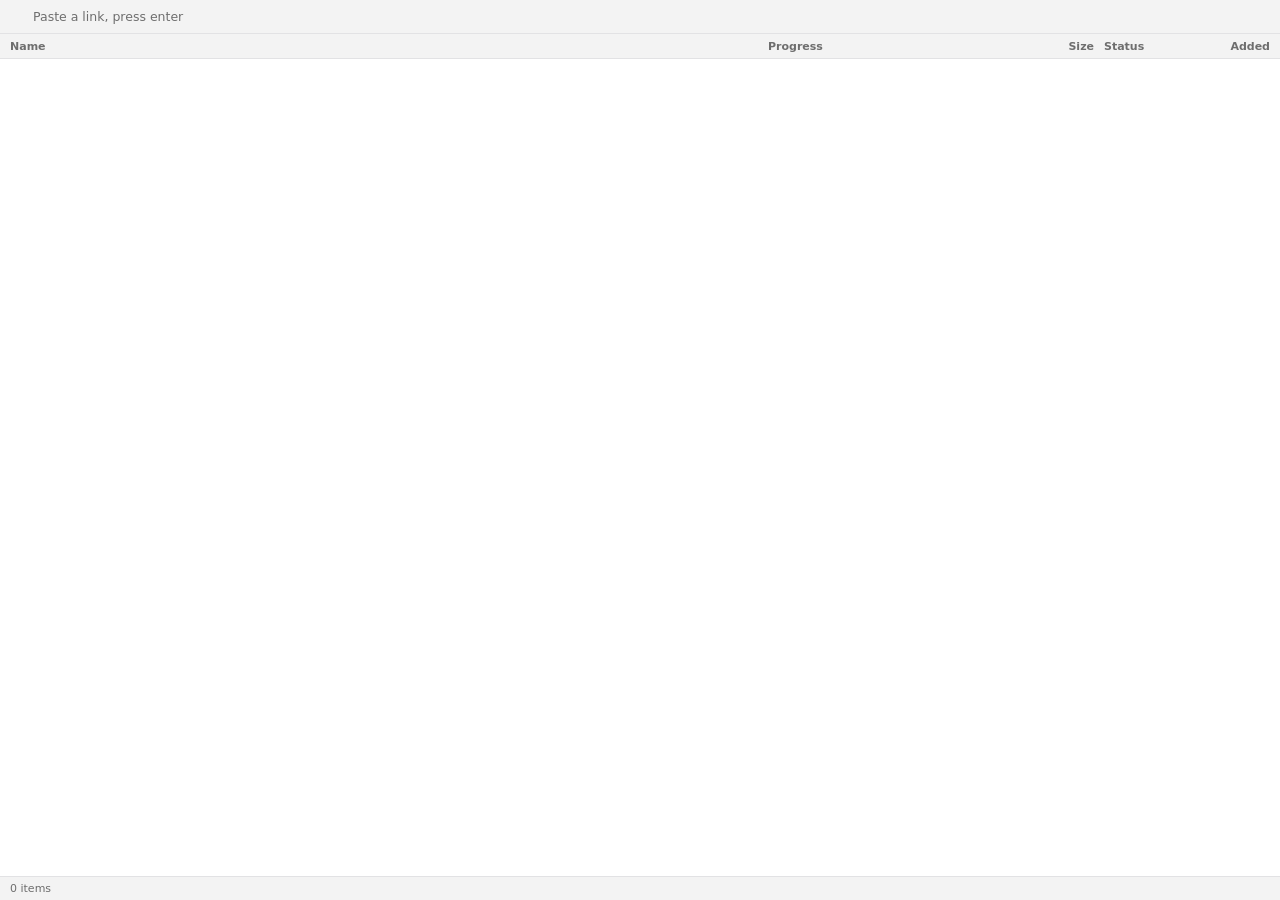
<file: src/index.html>
<!doctype html>
<html lang="en">
  <head>
    <meta charset="UTF-8" />
    <meta name="viewport" content="width=device-width, initial-scale=1.0" />
    <title>Loadout</title>
    <link rel="stylesheet" href="styles.css" />
  </head>
  <body>
    <div class="win">
      <div id="ledger-page">
        <form id="add-form" class="addbar">
          <svg id="addbar-icon" width="14" height="14" viewBox="0 0 24 24"></svg>
          <input
            id="add-url"
            type="text"
            class="addfield"
            placeholder="Paste a link, press enter"
            required
          />
          <button type="button" class="settingsbtn" id="shedbtn" title="Settings">
            <svg id="shedbtn-icon" width="17" height="17" viewBox="0 0 24 24"></svg>
          </button>
        </form>

        <p id="add-error" class="error hidden"></p>

        <div class="thead">
          <span class="c-name">Name</span>
          <span class="c-progress">Progress</span>
          <span class="c-size">Size</span>
          <span class="c-status">Status</span>
          <span class="c-date">Added</span>
        </div>

        <div id="empty-state" class="tbody-empty hidden">
          <div class="emptymsg">
            <svg id="empty-state-icon" width="46" height="46" viewBox="0 0 24 24"></svg>
            <div class="h">No downloads yet</div>
            <div class="sub">Add a link above, or drag a file/video page from your browser once the extension is installed.</div>
          </div>
        </div>

        <div id="queue-list" class="tbody hidden"></div>
      </div>

      <div id="settings-page" class="hidden">
        <div class="header">
          <span>Settings</span>
          <button type="button" class="close" id="settings-close-btn">Close</button>
        </div>
        <div class="body">
          <div class="section">
            <div class="h">Transfers</div>
            <div class="row">
              <div class="t">
                <div class="l">Download folder</div>
                <div class="d">Where finished downloads are saved</div>
              </div>
              <div class="ctl">
                <input id="settings-download-dir" type="text" class="pathval" readonly />
                <button type="button" id="settings-browse-download-dir" class="btn">Change</button>
              </div>
            </div>
            <div class="row">
              <div class="t">
                <div class="l">Downloads at once</div>
                <div class="d">Max simultaneous downloads</div>
              </div>
              <div class="ctl">
                <input id="settings-max-concurrent" type="number" class="smallinput" min="1" step="1" required />
              </div>
            </div>
            <div class="row">
              <div class="t">
                <div class="l">Speed limit</div>
                <div class="d">Default speed limit, bytes/sec (0 = no limit)</div>
              </div>
              <div class="ctl">
                <input
                  id="settings-speed-limit"
                  type="text"
                  inputmode="numeric"
                  class="smallinput"
                  placeholder="No limit"
                />
              </div>
            </div>
          </div>

          <div class="section">
            <div class="h">Browser Companion</div>
            <div class="row">
              <div class="t">
                <div class="l">Video tools</div>
                <div id="ytdlp-update-status" class="ssub"></div>
              </div>
              <div class="ctl">
                <button type="button" id="check-ytdlp-update-btn" class="btn">Check for update</button>
              </div>
            </div>
            <div class="row">
              <div class="t">
                <div class="l">Hover-to-download button</div>
                <div class="d">Set up the extension's hover-to-download button</div>
              </div>
              <div class="ctl">
                <button type="button" class="link" id="browser-setup-btn">Setup guide</button>
              </div>
            </div>
            <div class="row">
              <div class="t">
                <div class="l">Allow new pairing</div>
                <div id="allow-pairing-status" class="ssub">Lets one more browser profile connect, for 2 minutes</div>
              </div>
              <div class="ctl">
                <button type="button" id="allow-new-pairing-btn" class="btn">Allow</button>
              </div>
            </div>
            <div class="row">
              <div class="t">
                <div class="l">Paired browsers</div>
                <div id="paired-profiles-empty" class="ssub">No browsers paired yet.</div>
                <div id="paired-profiles-list" class="profilelist"></div>
              </div>
            </div>
            <div class="row">
              <div class="ctl">
                <span class="dot" id="paired-profiles-dot"></span>
                <span id="paired-profiles-count">0 browsers paired</span>
              </div>
            </div>
          </div>

          <div class="section">
            <div class="h">Preferences</div>
            <div class="row">
              <div class="t">
                <div class="l">Download chime</div>
                <div class="d">Play a sound when a download finishes</div>
              </div>
              <div class="ctl">
                <button type="button" id="setting-harvest-chime" class="toggle" aria-label="Download chime">
                  <span class="thumb"></span>
                </button>
              </div>
            </div>
            <div class="row">
              <div class="t">
                <div class="l">Auto-retry failed downloads</div>
                <div class="d">Retry failed downloads automatically</div>
              </div>
              <div class="ctl">
                <button
                  type="button"
                  id="setting-auto-replant"
                  class="toggle"
                  aria-label="Auto-retry failed downloads"
                >
                  <span class="thumb"></span>
                </button>
              </div>
            </div>
            <div class="row">
              <div class="t">
                <div class="l">Start at login</div>
                <div class="d">Launch Loadout when you log in</div>
              </div>
              <div class="ctl">
                <button type="button" id="setting-start-with-season" class="toggle" aria-label="Start at login">
                  <span class="thumb"></span>
                </button>
              </div>
            </div>
          </div>

          <p id="settings-error" class="error hidden"></p>
        </div>
        <div class="footer">
          <span>Loadout &mdash; v1.0</span>
        </div>
      </div>

      <div id="browser-setup-page" class="hidden">
        <div class="header">
          <span>Browser setup</span>
          <button type="button" class="close" id="browser-setup-close-btn">Close</button>
        </div>
        <div class="body">
          <div class="intro">The Browser Companion adds a <b>Download</b> button when you hover a video, and sends
            links straight to Loadout. It's a one-time, 1-minute setup &mdash; you won't need to do this again.</div>

          <div class="step">
            <div class="num">1</div>
            <div class="stepbody">
              <div class="t">Open your browser's extensions page</div>
              <div class="d"><span class="pathbit">chrome://extensions</span></div>
              <button type="button" class="btn" id="setup-open-page-btn">Open page</button>
              <!-- `.ssub`, same neutral status-text class/toggle idiom as the
                   Settings page's `ytdlp-update-status` -- plain text by
                   default, only gets `.error` added (existing global
                   `.ssub.error{color:var(--danger)}` rule) on a real failure,
                   so a normal "we tried to open it" confirmation never renders
                   in error-red. -->
              <div id="setup-page-status" class="ssub"></div>
            </div>
          </div>

          <div class="step">
            <div class="num">2</div>
            <div class="stepbody">
              <div class="t">Turn on Developer mode</div>
              <div class="d">Toggle switch, top-right corner of that page</div>
            </div>
          </div>

          <div class="step">
            <div class="num">3</div>
            <div class="stepbody">
              <div class="t">Open the companion's folder</div>
              <div class="d">Where it lives on your computer</div>
              <button type="button" class="btn" id="setup-open-folder-btn">Open folder</button>
            </div>
          </div>

          <div class="step">
            <div class="num">4</div>
            <div class="stepbody">
              <div class="t">Click "Load unpacked", then pick that folder</div>
              <div class="d">The companion will show up in your extensions list, ready to go</div>
            </div>
          </div>

          <div class="intro">&#128204; Tip: pin it to your toolbar (the puzzle-piece icon in Chrome) so the Download
            button is always one click away.</div>

          <p id="browser-setup-error" class="error hidden"></p>
        </div>
        <div class="footer">
          <button type="button" class="btn primary" id="setup-done-btn">Installed it</button>
        </div>
      </div>

      <div class="statusbar">
        <span id="status-tasks">0 items</span>
        <span id="status-working"></span>
      </div>
    </div>

    <script type="module" src="app.js"></script>
  </body>
</html>
</file>
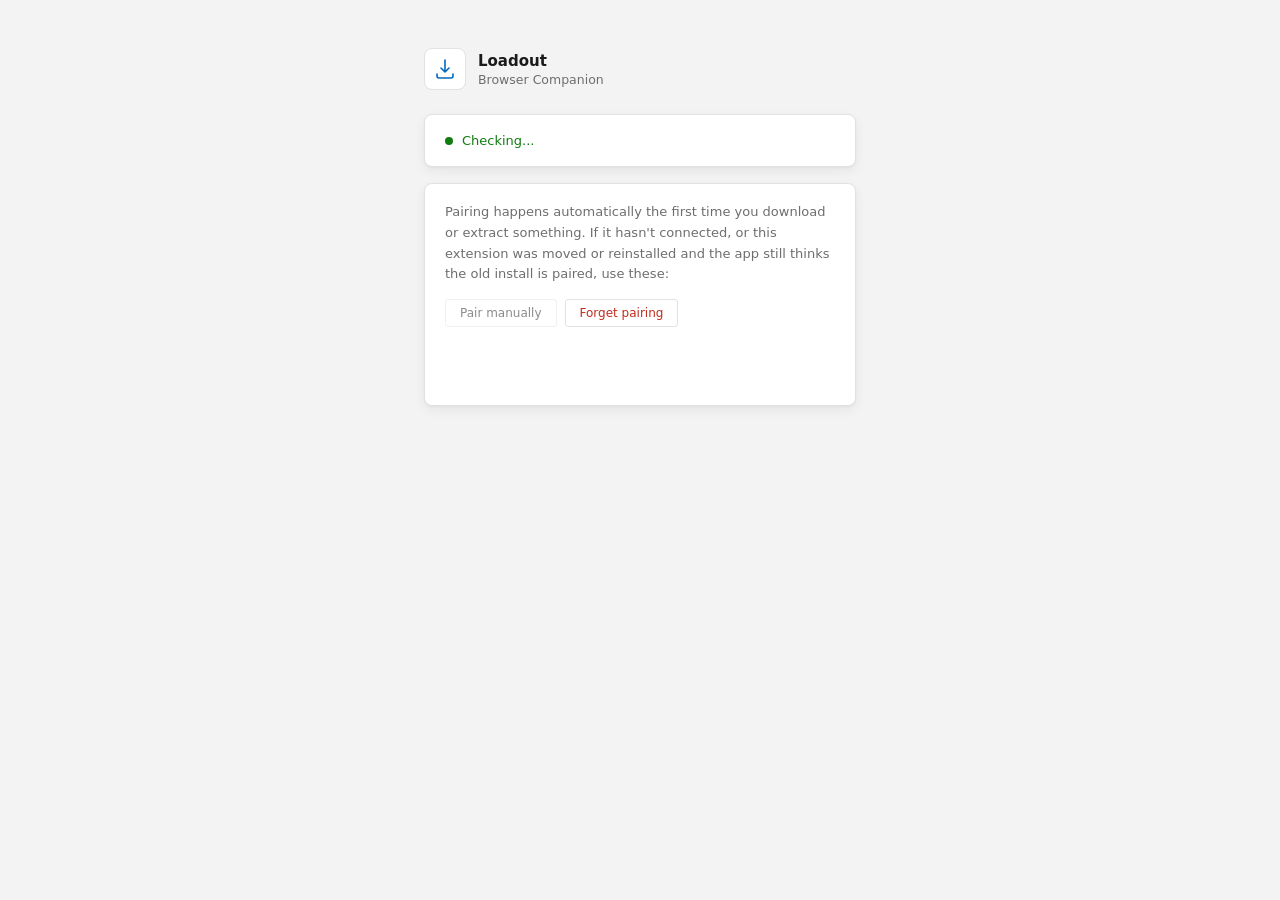
<file: extension/options.html>
<!doctype html>
<html lang="en">
<head>
  <meta charset="utf-8">
  <title>Loadout — Extension Options</title>
  <link rel="stylesheet" href="options.css">
</head>
<body>
  <div class="page">
    <div class="header">
      <div class="headicon">
        <svg class="sprite" width="24" height="24" viewBox="0 0 24 24">
          <!-- Same download-arrow icon as content.js's APP_ICON_MARKUP and
               src/icons.js's appIcon. Keep in sync with both if that
               shape ever changes. -->
          <path d="M12 3v12m0 0l-4-4m4 4l4-4"/>
          <path d="M4 17v2a2 2 0 0 0 2 2h12a2 2 0 0 0 2-2v-2"/>
        </svg>
      </div>
      <div>
        <div class="htitle">Loadout</div>
        <div class="htag">Browser Companion</div>
      </div>
    </div>

    <div class="card">
      <div class="statusrow">
        <div class="statusdot" id="status-dot"></div>
        <div class="statustext" id="status">Checking...</div>
      </div>
    </div>

    <div class="card">
      <div class="note">
        Pairing happens automatically the first time you download or extract
        something. If it hasn't connected, or this extension was moved or
        reinstalled and the app still thinks the old install is paired, use
        these:
      </div>
      <div class="actrow">
        <button id="pair-btn" class="btn" type="button" disabled>Pair manually</button>
        <button id="forget-btn" class="btn danger" type="button">Forget pairing</button>
      </div>
      <p id="pair-error" class="msg error"></p>
      <p id="forget-status" class="msg"></p>
    </div>
  </div>
  <script src="options.js"></script>
</body>
</html>
</file>
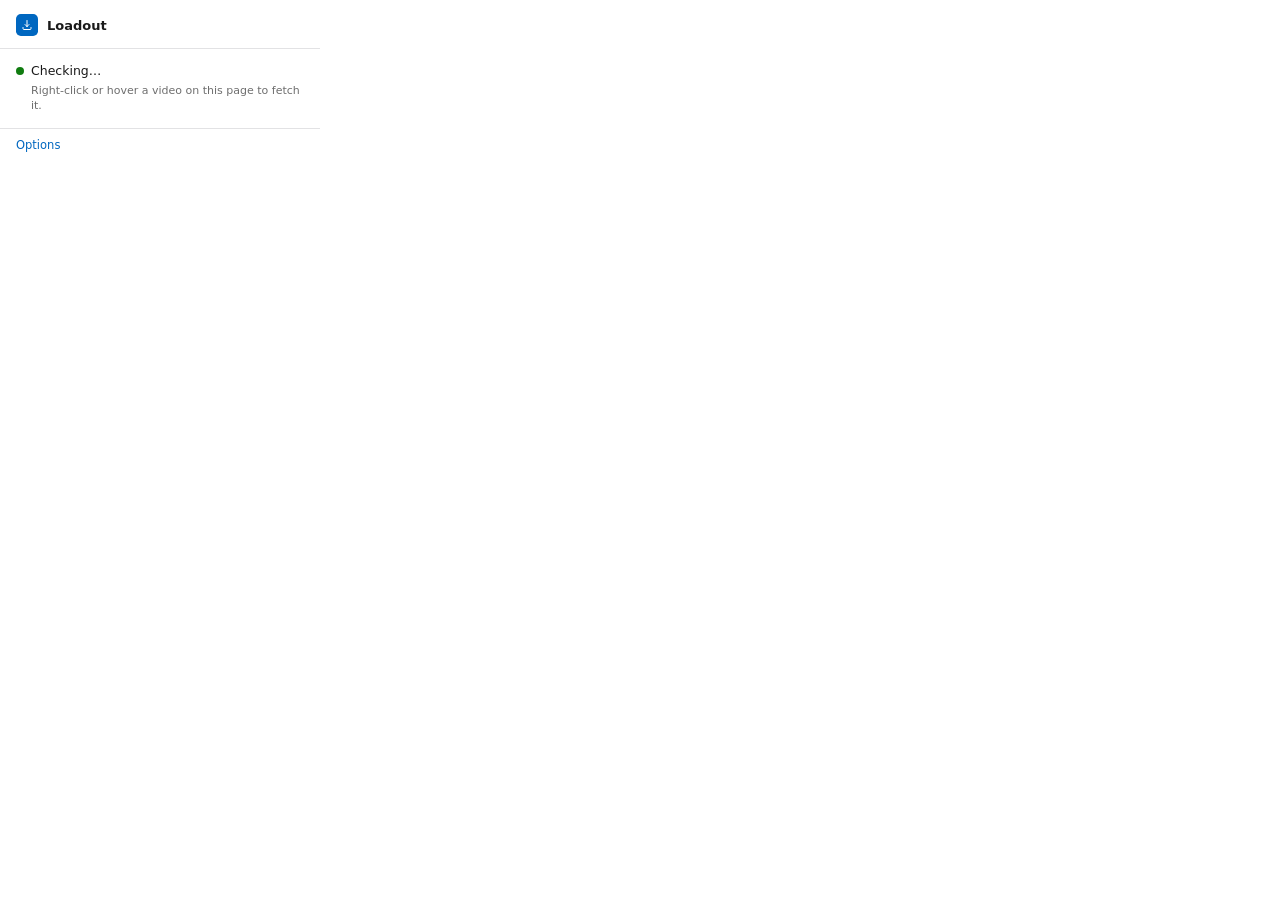
<file: extension/popup.html>
<!doctype html>
<html lang="en">
<head>
  <meta charset="utf-8">
  <title>Loadout</title>
  <link rel="stylesheet" href="popup.css">
</head>
<body>
  <div class="popup">
    <div class="header">
      <div class="mark">
        <svg width="12" height="12" viewBox="0 0 24 24" fill="none" stroke="#ffffff" stroke-width="2" stroke-linecap="round" stroke-linejoin="round"><path d="M12 3v12m0 0l-4-4m4 4l4-4" /><path d="M4 17v2a2 2 0 0 0 2 2h12a2 2 0 0 0 2-2v-2" /></svg>
      </div>
      <div class="t">Loadout</div>
    </div>

    <div class="body">
      <div class="statusrow"><span class="dot" id="status-dot"></span><span id="status">Checking…</span></div>
      <div class="sub">Right-click or hover a video on this page to fetch it.</div>

      <div id="last-sent-section" class="hidden">
        <div class="lastcap">Last sent</div>
        <div class="lastrow">
          <svg width="13" height="13" viewBox="0 0 24 24" fill="none" stroke="currentColor" stroke-width="2"><path d="M20 6L9 17l-5-5"/></svg>
          <span class="n" id="last-sent-label"></span>
        </div>
      </div>
    </div>

    <div class="footer">
      <button type="button" class="link" id="options-link">Options</button>
      <span class="v" id="popup-version"></span>
    </div>
  </div>
  <script src="popup.js"></script>
</body>
</html>
</file>
<file: src/styles.css>
:root {
  --bg: #ffffff;
  --chrome: #f3f3f3;
  --zebra: #f7f8fa;
  --border: #e2e2e4;
  --text: #1a1a1a;
  --text-muted: #6e6e6e;
  --accent: #0067c0;
  --danger: #c42b1c;
  --ok: #107c10;
  --font-ui: -apple-system, BlinkMacSystemFont, "Segoe UI", system-ui, Roboto, sans-serif;
}
html, body { margin: 0; font-family: var(--font-ui); height: 100%; }
* { box-sizing: border-box; }

.win {
  width: 100%; height: 100vh; box-sizing: border-box;
  background: var(--bg); color: var(--text);
  display: flex; flex-direction: column; overflow: hidden;
}

/* Addbar (persistent, always visible on the ledger page) */
.addbar { height: 34px; flex-shrink: 0; display: flex; align-items: center; gap: 7px; padding: 0 8px 0 10px; background: var(--chrome); border-bottom: 1px solid var(--border); }
.addbar svg { color: var(--text-muted); flex-shrink: 0; display: block; }
.addfield { flex: 1; border: none; background: none; font-size: 12.5px; color: var(--text); outline: none; font-family: inherit; }
.addfield::placeholder { color: var(--text-muted); }
.settingsbtn { display: flex; align-items: center; justify-content: center; width: 25px; height: 25px; flex-shrink: 0; border-radius: 3px; background: transparent; border: none; color: var(--text-muted); cursor: pointer; }
.settingsbtn:hover { background: rgba(0, 0, 0, 0.07); color: var(--text); }
.settingsbtn svg { display: block; }
#add-error { font-size: 11.5px; color: var(--danger); padding: 4px 10px; }
#add-error.hidden { display: none; }

/* Table header */
.thead { display: flex; align-items: center; height: 25px; flex-shrink: 0; background: var(--chrome); border-bottom: 1px solid var(--border); font-size: 11px; font-weight: 600; color: var(--text-muted); padding: 0 10px; gap: 10px; }
.thead .c-name { flex: 1; min-width: 0; }
.thead .c-size { width: 60px; flex-shrink: 0; text-align: right; }
.thead .c-progress { width: clamp(140px, 20vw, 340px); flex-shrink: 0; }
.thead .c-status { width: 84px; flex-shrink: 0; }
.thead .c-date { width: 72px; flex-shrink: 0; text-align: right; }

/* Table body / rows */
.tbody { flex: 1; overflow: auto; }
.trow { display: flex; align-items: center; height: 30px; padding: 0 10px; gap: 10px; border-bottom: 1px solid var(--border); font-size: 12.5px; position: relative; }
.trow:nth-child(even of .trow) { background: var(--zebra); }
.trow .c-name { flex: 1; min-width: 0; white-space: nowrap; overflow: hidden; text-overflow: ellipsis; }
.trow .c-size { width: 60px; flex-shrink: 0; text-align: right; color: var(--text-muted); }
.trow .c-progress { width: clamp(140px, 20vw, 340px); flex-shrink: 0; display: flex; align-items: center; gap: 8px; }
.trow .c-progress .bar { flex: 1; height: 6px; border-radius: 3px; background: var(--border); overflow: hidden; }
.trow .c-progress .bar .fill { height: 100%; background: var(--accent); border-radius: 3px; }
.trow .c-progress .pct { font-size: 11px; color: var(--text-muted); width: 32px; text-align: right; flex-shrink: 0; font-variant-numeric: tabular-nums; }
.trow .c-status { width: 84px; flex-shrink: 0; display: flex; align-items: center; gap: 5px; color: var(--text-muted); white-space: nowrap; }
.trow .c-date { width: 72px; flex-shrink: 0; text-align: right; color: var(--text-muted); white-space: nowrap; }
.trow .c-status svg { flex-shrink: 0; display: block; }
.trow .c-status.failed { color: var(--danger); }
.trow .c-status.choose { color: var(--accent); cursor: pointer; }
.trow .c-status.choose svg { transition: transform .12s ease; }
.trow.open .c-status.choose svg { transform: rotate(180deg); }
.trow .acts { display: none; gap: 10px; width: 84px; flex-shrink: 0; justify-content: flex-end; font-size: 12px; }
.trow .acts button { all: unset; cursor: pointer; color: var(--text-muted); }
.trow .acts button:hover { color: var(--text); }
.trow .acts button.primary { color: var(--accent); }
.trow .acts button.danger:hover { color: var(--danger); }
.trow:hover .c-status, .trow:focus-within .c-status { display: none; }
.trow:hover .acts, .trow:focus-within .acts { display: flex; }
.trow.open { background: var(--zebra); }

/* Status bar */
.statusbar { height: 24px; flex-shrink: 0; display: flex; align-items: center; gap: 6px; padding: 0 10px; background: var(--chrome); border-top: 1px solid var(--border); font-size: 11px; color: var(--text-muted); }

/* Empty state */
.tbody-empty { flex: 1; display: flex; align-items: center; justify-content: center; }
.emptymsg { text-align: center; max-width: 280px; }
.emptymsg svg { color: var(--text-muted); margin-bottom: 10px; }
.emptymsg .h,
.emptymsg .etitle { font-size: 13px; color: var(--text); margin-bottom: 4px; }
.emptymsg .sub,
.emptymsg .esub { font-size: 11.5px; color: var(--text-muted); line-height: 1.4; }

/* Responsive breakpoints -- must stay exactly these two */
@media (max-width: 760px) {
  .thead .c-date, .trow .c-date { display: none; }
}
@media (max-width: 560px) {
  .thead .c-size, .trow .c-size { display: none; }
  .thead .c-progress, .trow .c-progress { width: 96px; }
}

/* Unfold: the one accordion panel used for right-click menu, quality picker,
   AND the per-row speed-limit mini-form (three real mechanisms unified) */
.unfold { background: var(--zebra); border-bottom: 1px solid var(--border); padding: 2px 10px 10px; display: none; }
.unfold.hidden { display: none; }
.trow.open + .unfold { display: block; }
.unfold .uf-title { font-size: 11px; font-weight: 600; color: var(--text-muted); padding: 8px 8px 6px; }
.unfold .uf-error { display: flex; align-items: center; gap: 6px; font-size: 11.5px; color: var(--danger); padding: 8px 8px 4px; }
.unfold .uf-error svg { flex-shrink: 0; display: block; }
.unfold .uf-opt { all: unset; box-sizing: border-box; width: 100%; display: flex; align-items: center; gap: 8px; padding: 7px 8px; border-radius: 3px; font-size: 12.5px; color: var(--text); cursor: pointer; }
.unfold .uf-opt:hover { background: rgba(0, 103, 192, 0.08); }
.unfold .uf-opt.danger:hover { background: rgba(196, 43, 28, 0.08); color: var(--danger); }
.unfold .uf-opt svg { flex-shrink: 0; display: block; color: var(--text-muted); }
.unfold .uf-opt .uf-size { font-size: 11.5px; color: var(--text-muted); margin-left: auto; }
.unfold .uf-div { height: 1px; background: var(--border); margin: 4px 4px; }
.unfold .uf-form { display: flex; gap: 8px; padding: 7px 8px; align-items: center; }
.unfold .uf-form input { flex: 1; height: 24px; padding: 0 8px; border: 1px solid var(--border); border-radius: 3px; font-size: 12px; font-family: inherit; }
.unfold .uf-form button { height: 24px; padding: 0 10px; border: 1px solid var(--border); border-radius: 3px; background: var(--bg); font-size: 12px; cursor: pointer; }
.unfold .uf-form button:hover { background: var(--chrome); }

/* Page wrappers: flex-column ancestor that .header/.body/.footer/.tbody/.tbody-empty rely on */
#ledger-page, #settings-page, #browser-setup-page { display: flex; flex-direction: column; flex: 1; min-height: 0; }
#ledger-page.hidden, #settings-page.hidden, #browser-setup-page.hidden { display: none; }

/* Settings + Browser-setup shared chrome */
.header { height: 34px; flex-shrink: 0; display: flex; align-items: center; justify-content: space-between; padding: 0 12px; background: var(--chrome); border-bottom: 1px solid var(--border); font-size: 12.5px; font-weight: 600; }
.header .close { all: unset; font-size: 12px; font-weight: 400; color: var(--accent); cursor: pointer; }
.header .close:hover { text-decoration: underline; }
.body { flex: 1; overflow: auto; padding: 14px 18px 6px; }
.footer { height: 36px; flex-shrink: 0; display: flex; align-items: center; padding: 0 16px; border-top: 1px solid var(--border); font-size: 11px; color: var(--text-muted); }
#settings-page .footer { justify-content: space-between; }
#browser-setup-page .footer { justify-content: flex-end; height: 44px; }
.btn { height: 26px; padding: 0 12px; border: 1px solid var(--border); border-radius: 3px; font-size: 12px; color: var(--text); background: var(--bg); cursor: pointer; font-family: inherit; white-space: nowrap; }
.btn:hover { background: var(--chrome); }
.btn.primary { background: var(--accent); border-color: var(--accent); color: #fff; }
.btn.primary:hover { filter: brightness(0.95); }
.link { all: unset; font-size: 12px; color: var(--accent); cursor: pointer; }
.link:hover { text-decoration: underline; }

/* Settings body */
.section { margin-bottom: 18px; }
.section .h { font-size: 12.5px; font-weight: 600; color: var(--text); margin-bottom: 2px; }
.row { display: flex; align-items: center; justify-content: space-between; gap: 16px; padding: 10px 0; border-bottom: 1px solid var(--border); }
.section .row:last-child { border-bottom: none; }
.row .t { min-width: 0; }
.row .t .l,
.row .slabel { font-size: 12.5px; color: var(--text); }
.row .t .d,
.row .ssub { font-size: 11px; color: var(--text-muted); margin-top: 2px; }
.row .ctl { flex-shrink: 0; display: flex; align-items: center; gap: 8px; }
.toggle { width: 34px; height: 19px; border-radius: 10px; background: var(--border); position: relative; cursor: pointer; flex-shrink: 0; border: none; padding: 0; }
.toggle .thumb,
.toggle::after { content: ""; position: absolute; top: 2px; left: 2px; width: 15px; height: 15px; border-radius: 50%; background: #fff; transition: left .12s ease; }
.toggle.on { background: var(--accent); }
.toggle.on .thumb,
.toggle.on::after { left: 17px; }
.select { display: flex; align-items: center; gap: 6px; height: 26px; padding: 0 8px; border: 1px solid var(--border); border-radius: 3px; font-size: 12px; color: var(--text); cursor: pointer; background: var(--bg); }
.select svg { color: var(--text-muted); flex-shrink: 0; display: block; }
.pathval { font-size: 11.5px; color: var(--text-muted); max-width: 190px; white-space: nowrap; overflow: hidden; text-overflow: ellipsis; border: none; background: none; text-align: right; }
.smallinput { height: 26px; width: 80px; padding: 0 8px; border: 1px solid var(--border); border-radius: 3px; font-size: 12px; color: var(--text); background: var(--bg); text-align: right; font-family: inherit; }
.dot { width: 8px; height: 8px; border-radius: 50%; background: var(--ok); flex-shrink: 0; }
.dot.off { background: var(--text-muted); }
.plist,
.profilelist { margin-top: 2px; }
.prow { display: flex; align-items: center; justify-content: space-between; padding: 7px 0; border-top: 1px solid var(--border); }
.prow .pname { font-size: 12px; color: var(--text); }
.prow .pdate { font-size: 11px; color: var(--text-muted); margin-left: 6px; }
.prow .unpair { all: unset; font-size: 11.5px; color: var(--text-muted); cursor: pointer; visibility: hidden; }
.prow:hover .unpair, .prow:focus-within .unpair { visibility: visible; color: var(--danger); }

/* Browser-setup body */
.intro { font-size: 12.5px; color: var(--text-muted); margin-bottom: 18px; line-height: 1.5; max-width: 420px; }
.step { display: flex; gap: 12px; padding: 14px 0; border-top: 1px solid var(--border); }
.step:first-child { border-top: none; }
.num,
.stepnum { width: 20px; height: 20px; border-radius: 50%; border: 1px solid var(--border); flex-shrink: 0; display: flex; align-items: center; justify-content: center; font-size: 11px; color: var(--text-muted); margin-top: 1px; }
.stepbody .t,
.stitle { font-size: 12.5px; color: var(--text); margin-bottom: 3px; }
.stepbody .d,
.shint { font-size: 11.5px; color: var(--text-muted); line-height: 1.5; }
.pathbit { font-family: ui-monospace, "Cascadia Code", "Consolas", monospace; font-size: 11px; background: var(--chrome); border: 1px solid var(--border); border-radius: 3px; padding: 1px 5px; }

/* Shared neutral status-text idiom, used by #ytdlp-update-status/#setup-page-status/#allow-pairing-status */
.ssub.error { color: var(--danger); }

/* Shared error/hidden utilities */
.hidden { display: none; }
.error { color: var(--danger); font-size: 11.5px; }
.error.hidden { display: none; }
</file>
<file: extension/options.css>
/* Minimalist chrome for the extension options page. Same token system as
   the desktop app's src/styles.css (kept in sync by eye, not shared --
   these are two separate packages with no build step between them). No
   bundled webfont, no @font-face -- system fonts only. */

:root {
  --bg: #ffffff;
  --chrome: #f3f3f3;
  --border: #e2e2e4;
  --text: #1a1a1a;
  --text-muted: #6e6e6e;
  --accent: #0067c0;
  --ok: #107c10;
  --danger: #c42b1c;
}
* {
  box-sizing: border-box;
}
body {
  margin: 0;
  background: var(--chrome);
  font-family: -apple-system, BlinkMacSystemFont, "Segoe UI", system-ui, Roboto, sans-serif;
  font-size: 14px;
  color: var(--text);
}
.page {
  max-width: 480px;
  margin: 0 auto;
  padding: 48px 24px;
}

.header {
  display: flex;
  align-items: center;
  gap: 12px;
  margin-bottom: 24px;
}
.headicon {
  width: 42px;
  height: 42px;
  flex-shrink: 0;
  background: var(--bg);
  border: 1px solid var(--border);
  border-radius: 8px;
  color: var(--accent);
  display: flex;
  align-items: center;
  justify-content: center;
}
.sprite {
  fill: none;
  stroke: currentColor;
  stroke-width: 1.6;
  stroke-linecap: round;
  stroke-linejoin: round;
}
.htitle {
  font-size: 15px;
  font-weight: 600;
  color: var(--text);
}
.htag {
  font-size: 12.5px;
  color: var(--text-muted);
  margin-top: 2px;
}

.card {
  background: var(--bg);
  border: 1px solid var(--border);
  border-radius: 8px;
  box-shadow:
    0 1px 2px rgba(16, 24, 40, 0.04),
    0 4px 12px rgba(16, 24, 40, 0.06);
  padding: 18px 20px;
  margin-bottom: 16px;
}

.statusrow {
  display: flex;
  align-items: center;
  gap: 9px;
}
.statusdot {
  width: 8px;
  height: 8px;
  border-radius: 50%;
  background: var(--ok);
  flex-shrink: 0;
}
.statusdot.off {
  background: var(--danger);
}
.statustext {
  font-size: 13px;
  font-weight: 500;
  color: var(--ok);
}
.statustext.off {
  color: var(--danger);
}

.note {
  font-size: 13px;
  color: var(--text-muted);
  line-height: 1.6;
  margin-bottom: 14px;
}
.actrow {
  display: flex;
  gap: 8px;
  flex-wrap: wrap;
}
.btn {
  height: 28px;
  padding: 0 14px;
  border: 1px solid var(--border);
  border-radius: 3px;
  font-size: 12px;
  color: var(--text);
  background: var(--bg);
  cursor: pointer;
  font-family: inherit;
}
.btn:hover {
  background: var(--chrome);
}
.btn[disabled] {
  opacity: 0.5;
  cursor: default;
  pointer-events: none;
}
.btn.danger {
  color: var(--danger);
}
.btn.danger:hover {
  background: rgba(196, 43, 28, 0.08);
  border-color: var(--danger);
}

/* Not in the spec's static mockup (it has no error/status elements) -- the
   mockup is purely visual, but options.js's existing errorEl/forgetStatusEl
   writes need somewhere to render into. Kept small and out of the way. */
.msg {
  font-size: 12.5px;
  margin-top: 10px;
  min-height: 1em;
  color: var(--text-muted);
}
.msg.error {
  color: var(--danger);
}
</file>
<file: extension/popup.css>
html, body { margin: 0; font-family: -apple-system, BlinkMacSystemFont, "Segoe UI", system-ui, Roboto, sans-serif; }
:root {
  --bg: #ffffff;
  --chrome: #f3f3f3;
  --border: #e2e2e4;
  --text: #1a1a1a;
  --text-muted: #6e6e6e;
  --accent: #0067c0;
  --ok: #107c10;
  --danger: #c42b1c;
}
.popup { width: 320px; box-sizing: border-box; background: var(--bg); color: var(--text); display: flex; flex-direction: column; overflow: hidden; }

.header { display: flex; align-items: center; gap: 9px; padding: 14px 16px 12px; border-bottom: 1px solid var(--border); }
.mark { width: 22px; height: 22px; border-radius: 22%; background: var(--accent); display: flex; align-items: center; justify-content: center; flex-shrink: 0; }
.mark svg { display: block; }
.header .t { font-size: 13px; font-weight: 600; }

.body { flex: 1; padding: 14px 16px; }
.statusrow { display: flex; align-items: center; gap: 7px; font-size: 12.5px; }
.dot { width: 8px; height: 8px; border-radius: 50%; background: var(--ok); flex-shrink: 0; }
.dot.off { background: var(--danger); }
.sub { font-size: 11px; color: var(--text-muted); margin-top: 5px; margin-left: 15px; line-height: 1.4; }

.lastcap { font-size: 10.5px; color: var(--text-muted); margin: 16px 0 5px; }
.lastrow { display: flex; align-items: center; gap: 7px; font-size: 12px; padding: 7px 8px; background: var(--chrome); border-radius: 4px; }
.lastrow svg { flex-shrink: 0; display: block; color: var(--text-muted); }
.lastrow .n { flex: 1; min-width: 0; white-space: nowrap; overflow: hidden; text-overflow: ellipsis; }
.lastrow .k { color: var(--accent); flex-shrink: 0; cursor: pointer; }

.footer { display: flex; align-items: center; justify-content: space-between; padding: 9px 16px; border-top: 1px solid var(--border); }
.footer .link { all: unset; font-size: 11.5px; color: var(--accent); cursor: pointer; }
.footer .link:hover { text-decoration: underline; }
.footer .v { font-size: 10.5px; color: var(--text-muted); }

.hidden { display: none; }
</file>
